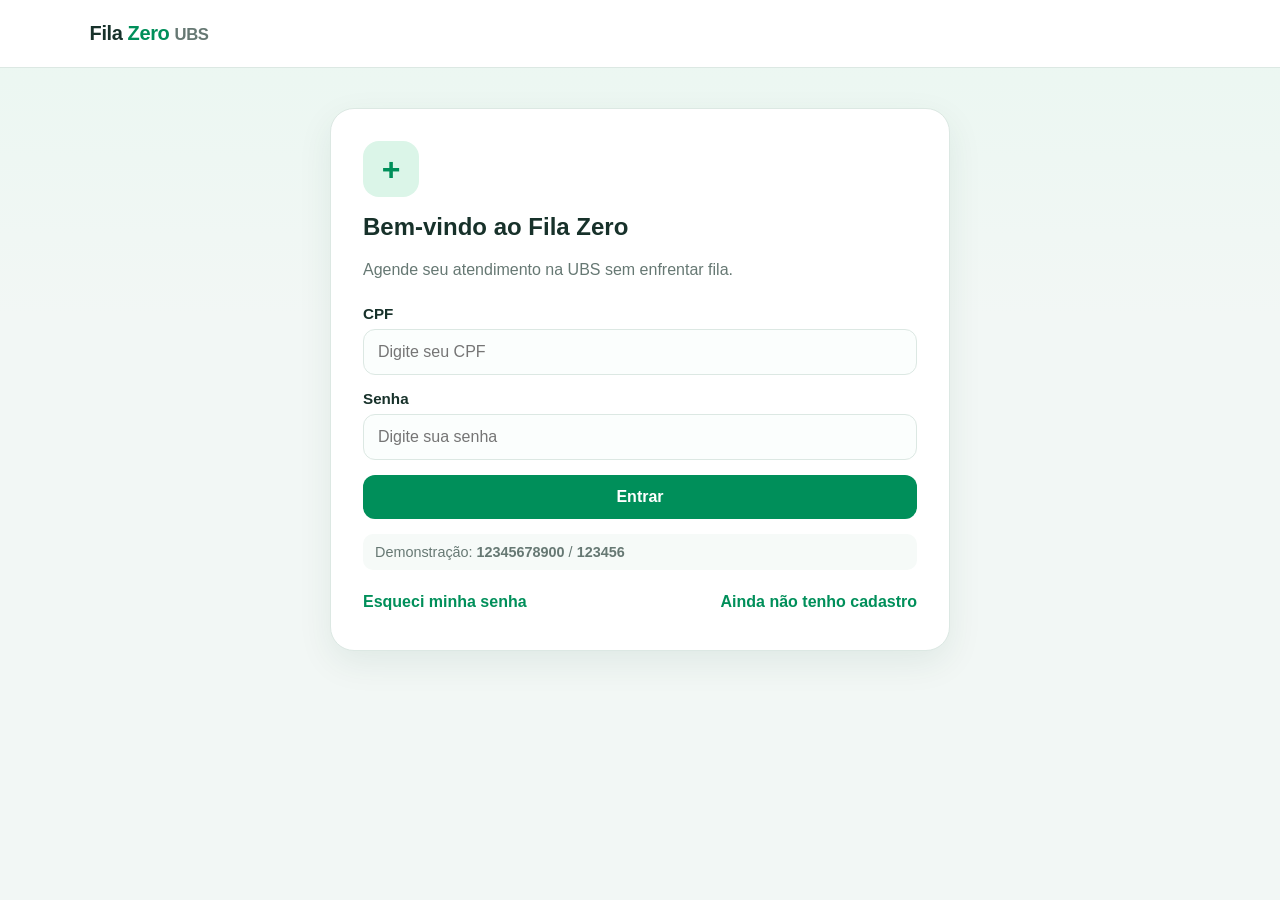
<file: index.html>
<!DOCTYPE html>
<html lang="pt-BR">
<head>
  <meta charset="UTF-8" />
  <meta name="viewport" content="width=device-width, initial-scale=1.0" />
  <title>Fila Zero - UBS</title>
  <link rel="stylesheet" href="/styles.css" />
</head>
<body>
  <header class="topbar">
    <div class="brand">Fila <span>Zero</span> <small>UBS</small></div>
    <button id="logoutBtn" class="ghost hidden">Sair</button>
  </header>

  <main class="app-shell">
    <section id="screen-login" class="screen active card">
      <div class="logo-mark">+</div>
      <h1>Bem-vindo ao Fila Zero</h1>
      <p class="muted">Agende seu atendimento na UBS sem enfrentar fila.</p>
      <form id="loginForm" class="form">
        <label>CPF
          <input id="loginCpf" inputmode="numeric" placeholder="Digite seu CPF" required />
        </label>
        <label>Senha
          <input id="loginPassword" type="password" placeholder="Digite sua senha" required />
        </label>
        <button class="primary" type="submit">Entrar</button>
      </form>
      <div class="demo">Demonstração: <strong>12345678900</strong> / <strong>123456</strong></div>
      <div class="link-row">
        <button class="link" data-target="screen-recovery">Esqueci minha senha</button>
        <button class="link" data-target="screen-register">Ainda não tenho cadastro</button>
      </div>
    </section>

    <section id="screen-register" class="screen card">
      <h2>Cadastro</h2>
      <p class="muted">Crie seu acesso para agendar consultas.</p>
      <form id="registerForm" class="form">
        <label>Nome completo<input id="regName" required /></label>
        <label>CPF<input id="regCpf" required /></label>
        <label>E-mail<input id="regEmail" type="email" required /></label>
        <label>Celular<input id="regPhone" required /></label>
        <label>Senha<input id="regPassword" type="password" minlength="6" required /></label>
        <button class="primary" type="submit">Criar cadastro</button>
      </form>
      <button class="link back" data-target="screen-login">Voltar para login</button>
    </section>

    <section id="screen-recovery" class="screen card">
      <h2>Recuperar acesso</h2>
      <p class="muted">Escolha onde deseja receber as instruções.</p>
      <form id="recoveryForm" class="form">
        <label>CPF, e-mail ou celular<input id="recoveryContact" required /></label>
        <label>Canal
          <select id="recoveryChannel"><option value="email">E-mail</option><option value="sms">Celular</option></select>
        </label>
        <button class="primary" type="submit">Enviar instruções</button>
      </form>
      <button class="link back" data-target="screen-login">Voltar para login</button>
    </section>

    <section id="screen-welcome" class="screen card center">
      <div class="avatar">👋</div>
      <h1>Olá, <span id="welcomeName">Usuário</span>!</h1>
      <p class="muted">Vamos encontrar um atendimento para você.</p>
      <button class="primary" data-target="screen-ubs">Agendar atendimento</button>
    </section>

    <section id="screen-ubs" class="screen card">
      <div class="step">1 de 3</div>
      <h2>Escolha sua UBS</h2>
      <p class="muted">Selecione uma das 33 unidades disponíveis.</p>
      <label>UBS
        <select id="ubsSelect" required></select>
      </label>
      <button class="primary wide" id="goSpecialty">Continuar</button>
    </section>

    <section id="screen-specialty" class="screen card">
      <div class="step">2 de 3</div>
      <h2>Escolha a especialidade</h2>
      <p class="muted">Selecione o tipo de atendimento.</p>
      <div id="specialtyGrid" class="choice-grid"></div>
      <button class="primary wide" id="goSchedule">Ver horários</button>
    </section>

    <section id="screen-schedule" class="screen card">
      <div class="step">3 de 3</div>
      <h2>Agendamento</h2>
      <p id="selectionSummary" class="summary"></p>
      <form id="appointmentForm" class="form">
        <label>Data<input id="appointmentDate" type="date" required /></label>
        <label>Horário
          <select id="appointmentTime"><option>08:00</option><option>09:00</option><option>10:00</option><option>14:00</option><option>15:00</option><option>16:00</option></select>
        </label>
        <button class="primary" type="submit">Confirmar agendamento</button>
      </form>
    </section>

    <section id="screen-confirmation" class="screen card center">
      <div class="success">✓</div>
      <h2>Agendamento confirmado!</h2>
      <div id="confirmationDetails" class="confirmation-box"></div>
      <button class="primary" data-target="screen-welcome">Voltar ao início</button>
    </section>
  </main>

  <div id="toast" class="toast"></div>
  <script src="/app.js"></script>
</body>
</html>
</file>
<file: styles.css>
:root{--green:#008f5a;--green-dark:#006b43;--bg:#f2f7f5;--text:#17312a;--muted:#667873;--card:#fff;--border:#dce8e3;--shadow:0 12px 35px rgba(0,73,47,.08)}
*{box-sizing:border-box}body{margin:0;font-family:Inter,Arial,sans-serif;background:linear-gradient(180deg,#eaf7f1 0%,var(--bg) 35%);color:var(--text);min-height:100vh}.topbar{height:68px;background:#fff;border-bottom:1px solid var(--border);display:flex;align-items:center;justify-content:space-between;padding:0 7vw;position:sticky;top:0;z-index:5}.brand{font-size:1.25rem;font-weight:800;letter-spacing:-.02em}.brand span{color:var(--green)}.brand small{font-weight:600;color:var(--muted)}.app-shell{max-width:980px;margin:40px auto;padding:0 18px}.screen{display:none}.screen.active{display:block}.card{background:var(--card);border:1px solid var(--border);border-radius:24px;box-shadow:var(--shadow);padding:32px;max-width:620px;margin:auto}.center{text-align:center}.logo-mark{width:56px;height:56px;border-radius:16px;background:#dbf5e8;color:var(--green);display:grid;place-items:center;font-size:2rem;font-weight:800;margin-bottom:16px}h1,h2{margin:0 0 10px}p{line-height:1.6}.muted{color:var(--muted)}.form{display:grid;gap:15px;margin-top:22px}label{display:grid;gap:7px;font-weight:700;font-size:.95rem}input,select{width:100%;border:1px solid var(--border);background:#fbfefd;border-radius:12px;padding:13px 14px;font-size:1rem;outline:none}input:focus,select:focus{border-color:var(--green);box-shadow:0 0 0 3px rgba(0,143,90,.12)}button{border:0;border-radius:12px;padding:13px 16px;font-size:1rem;cursor:pointer}.primary{background:var(--green);color:#fff;font-weight:800}.primary:hover{background:var(--green-dark)}.wide{width:100%;margin-top:18px}.ghost{background:#eef8f4;color:var(--green);font-weight:800}.link{background:none;color:var(--green);padding:7px 0;font-weight:700}.link-row{display:flex;justify-content:space-between;gap:14px;flex-wrap:wrap;margin-top:16px}.demo{background:#f6faf8;color:var(--muted);padding:10px 12px;border-radius:10px;font-size:.9rem;margin-top:15px}.step{color:var(--green);font-weight:800;font-size:.85rem;margin-bottom:8px}.choice-grid{display:grid;grid-template-columns:repeat(2,1fr);gap:12px;margin-top:18px}.choice{border:1px solid var(--border);background:#fff;border-radius:14px;padding:14px;text-align:left;font-weight:800}.choice.selected{border-color:var(--green);background:#eafaf2;color:var(--green)}.avatar,.success{margin:0 auto 18px;width:78px;height:78px;border-radius:50%;display:grid;place-items:center;background:#dbf5e8;color:var(--green);font-size:2rem}.success{background:#dff7e8;font-size:2.6rem}.summary{background:#f8fbfa;border:1px solid var(--border);padding:14px;border-radius:12px}.confirmation-box{text-align:left;background:#f8fbfa;border:1px solid var(--border);padding:18px;border-radius:14px;line-height:1.8;margin:20px 0}.toast{position:fixed;right:20px;bottom:20px;background:#17312a;color:#fff;padding:13px 16px;border-radius:12px;opacity:0;pointer-events:none;transition:.25s}.toast.show{opacity:1}.hidden{display:none!important}@media(max-width:640px){.topbar{padding:0 18px}.card{padding:24px;border-radius:18px}.choice-grid{grid-template-columns:1fr}.link-row{flex-direction:column}}
</file>
<file: src/main/resources/static/styles.css>
:root{--green:#008f5a;--green-dark:#006b43;--bg:#f2f7f5;--text:#17312a;--muted:#667873;--card:#fff;--border:#dce8e3;--shadow:0 12px 35px rgba(0,73,47,.08)}
*{box-sizing:border-box}body{margin:0;font-family:Inter,Arial,sans-serif;background:linear-gradient(180deg,#eaf7f1 0%,var(--bg) 35%);color:var(--text);min-height:100vh}.topbar{height:68px;background:#fff;border-bottom:1px solid var(--border);display:flex;align-items:center;justify-content:space-between;padding:0 7vw;position:sticky;top:0;z-index:5}.brand{font-size:1.25rem;font-weight:800;letter-spacing:-.02em}.brand span{color:var(--green)}.brand small{font-weight:600;color:var(--muted)}.app-shell{max-width:980px;margin:40px auto;padding:0 18px}.screen{display:none}.screen.active{display:block}.card{background:var(--card);border:1px solid var(--border);border-radius:24px;box-shadow:var(--shadow);padding:32px;max-width:620px;margin:auto}.center{text-align:center}.logo-mark{width:56px;height:56px;border-radius:16px;background:#dbf5e8;color:var(--green);display:grid;place-items:center;font-size:2rem;font-weight:800;margin-bottom:16px}h1,h2{margin:0 0 10px}p{line-height:1.6}.muted{color:var(--muted)}.form{display:grid;gap:15px;margin-top:22px}label{display:grid;gap:7px;font-weight:700;font-size:.95rem}input,select{width:100%;border:1px solid var(--border);background:#fbfefd;border-radius:12px;padding:13px 14px;font-size:1rem;outline:none}input:focus,select:focus{border-color:var(--green);box-shadow:0 0 0 3px rgba(0,143,90,.12)}button{border:0;border-radius:12px;padding:13px 16px;font-size:1rem;cursor:pointer}.primary{background:var(--green);color:#fff;font-weight:800}.primary:hover{background:var(--green-dark)}.wide{width:100%;margin-top:18px}.ghost{background:#eef8f4;color:var(--green);font-weight:800}.link{background:none;color:var(--green);padding:7px 0;font-weight:700}.link-row{display:flex;justify-content:space-between;gap:14px;flex-wrap:wrap;margin-top:16px}.demo{background:#f6faf8;color:var(--muted);padding:10px 12px;border-radius:10px;font-size:.9rem;margin-top:15px}.step{color:var(--green);font-weight:800;font-size:.85rem;margin-bottom:8px}.choice-grid{display:grid;grid-template-columns:repeat(2,1fr);gap:12px;margin-top:18px}.choice{border:1px solid var(--border);background:#fff;border-radius:14px;padding:14px;text-align:left;font-weight:800}.choice.selected{border-color:var(--green);background:#eafaf2;color:var(--green)}.avatar,.success{margin:0 auto 18px;width:78px;height:78px;border-radius:50%;display:grid;place-items:center;background:#dbf5e8;color:var(--green);font-size:2rem}.success{background:#dff7e8;font-size:2.6rem}.summary{background:#f8fbfa;border:1px solid var(--border);padding:14px;border-radius:12px}.confirmation-box{text-align:left;background:#f8fbfa;border:1px solid var(--border);padding:18px;border-radius:14px;line-height:1.8;margin:20px 0}.toast{position:fixed;right:20px;bottom:20px;background:#17312a;color:#fff;padding:13px 16px;border-radius:12px;opacity:0;pointer-events:none;transition:.25s}.toast.show{opacity:1}.hidden{display:none!important}@media(max-width:640px){.topbar{padding:0 18px}.card{padding:24px;border-radius:18px}.choice-grid{grid-template-columns:1fr}.link-row{flex-direction:column}}
</file>
